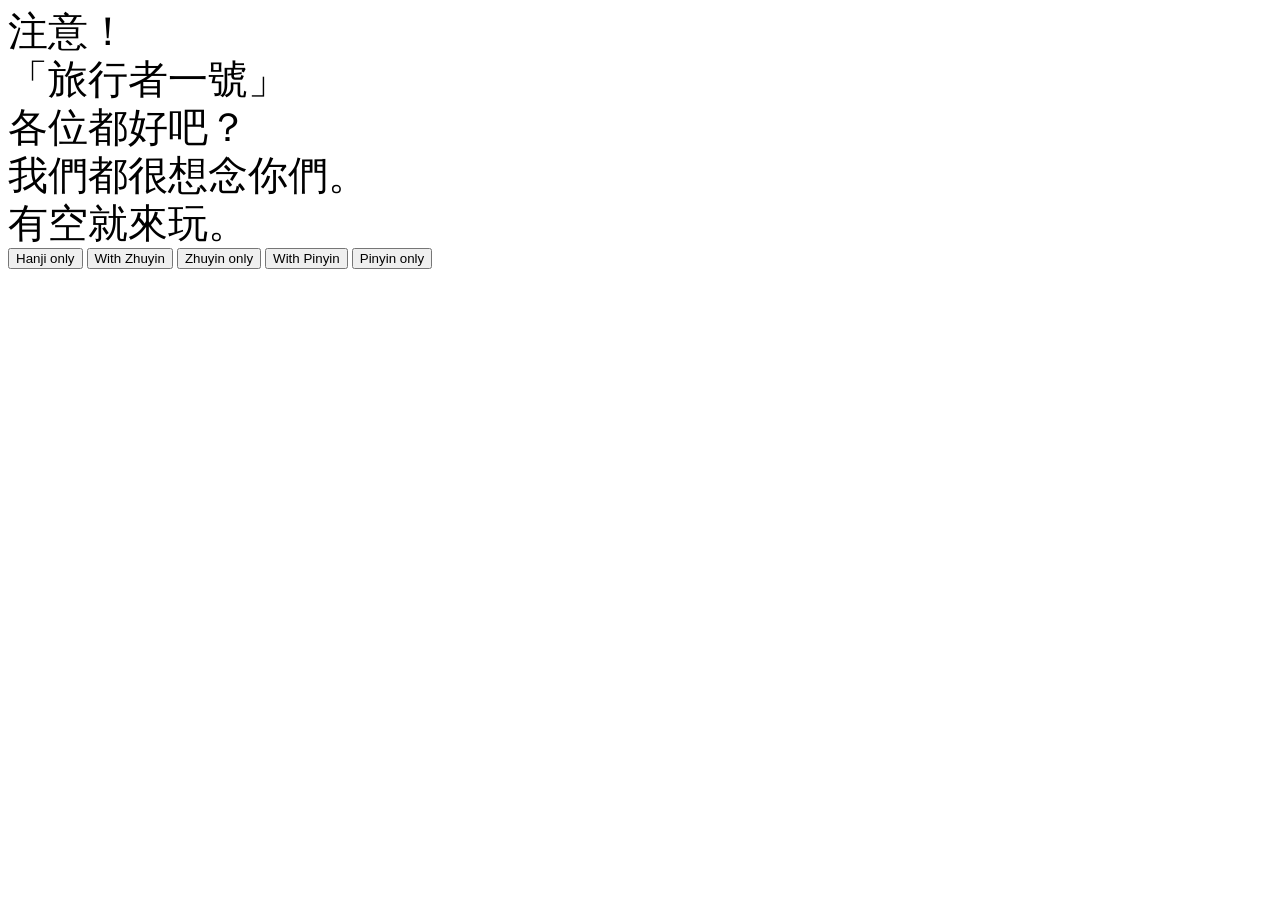
<file: demo/cmk3/index.html>
<!DOCTYPE html>
<html lang="zh-hant-TW">
<head>
	<meta charset="utf-8"></head>
	<link type="text/css" rel="stylesheet" href="index.css" charset="utf8">
	<title>注音符號調號之數位排版</title>
<body>
    <div id="reader" class="mode-han">
        <bpmf zhu="ㄓㄨˋ" pin="zhù">注</bpmf><bpmf zhu="ㄧˋ" pin="yì">意</bpmf>！
        <br>
        「<bpmf zhu="ㄌㄩˇ" pin="lǚ">旅</bpmf><bpmf zhu="ㄒㄧㄥˊ" pin="xíng">行</bpmf><bpmf zhu="ㄓㄜˇ" pin="zhě">者</bpmf><bpmf zhu="ㄧ" pin="yī">一</bpmf><bpmf zhu="ㄏㄠˋ" pin="hào">號</bpmf>」
        <br/>
		<bpmf zhu="ㄍㄜˋ" pin="gè">各</bpmf><bpmf zhu="ㄨㄟˋ" pin="wèi">位</bpmf><bpmf zhu="ㄉㄡ" pin="dōu">都</bpmf><bpmf zhu="ㄏㄠˇ" pin="hǎo">好</bpmf><bpmf zhu="˙ㄅㄚ" pin="ba">吧</bpmf>？
        <br/>
		<bpmf zhu="ㄨㄛˇ" pin="wǒ">我</bpmf><bpmf zhu="˙ㄇㄣ" pin="men">們</bpmf><bpmf zhu="ㄉㄡ" pin="dōu">都</bpmf><bpmf zhu="ㄏㄣˇ" pin="hěn">很</bpmf><bpmf zhu="ㄒㄧㄤˇ" pin="xiǎng">想</bpmf><bpmf zhu="ㄋㄧㄢˋ" pin="niàn">念</bpmf><bpmf zhu="ㄋㄧˇ" pin="nǐ">你</bpmf><bpmf zhu="˙ㄇㄣ" pin="men">們</bpmf>。
        <br/>
		<bpmf zhu="ㄧㄡˇ" pin="yǒu">有</bpmf><bpmf zhu="ㄎㄨㄥˋ" pin="kòng">空</bpmf><bpmf zhu="ㄐㄧㄡˋ" pin="jiù">就</bpmf><bpmf zhu="ㄌㄞˊ" pin="lái">來</bpmf><bpmf zhu="ㄨㄢˊ" pin="wán">玩</bpmf>。
    </div>

    <div class="controls">
        <button onclick="setMode('mode-han')">Hanji only</button>
        <button onclick="setMode('mode-zhu')">With Zhuyin</button>
        <button onclick="setMode('mode-zhu-only')">Zhuyin only</button>
        <button onclick="setMode('mode-pin')">With Pinyin</button>
        <button onclick="setMode('mode-pin-only')">Pinyin only</button>
    </div>

    <script>
        function setMode(mode) {
            const reader = document.getElementById('reader');
            reader.className = mode;
        }
    </script>
</body>
</html>
</file>
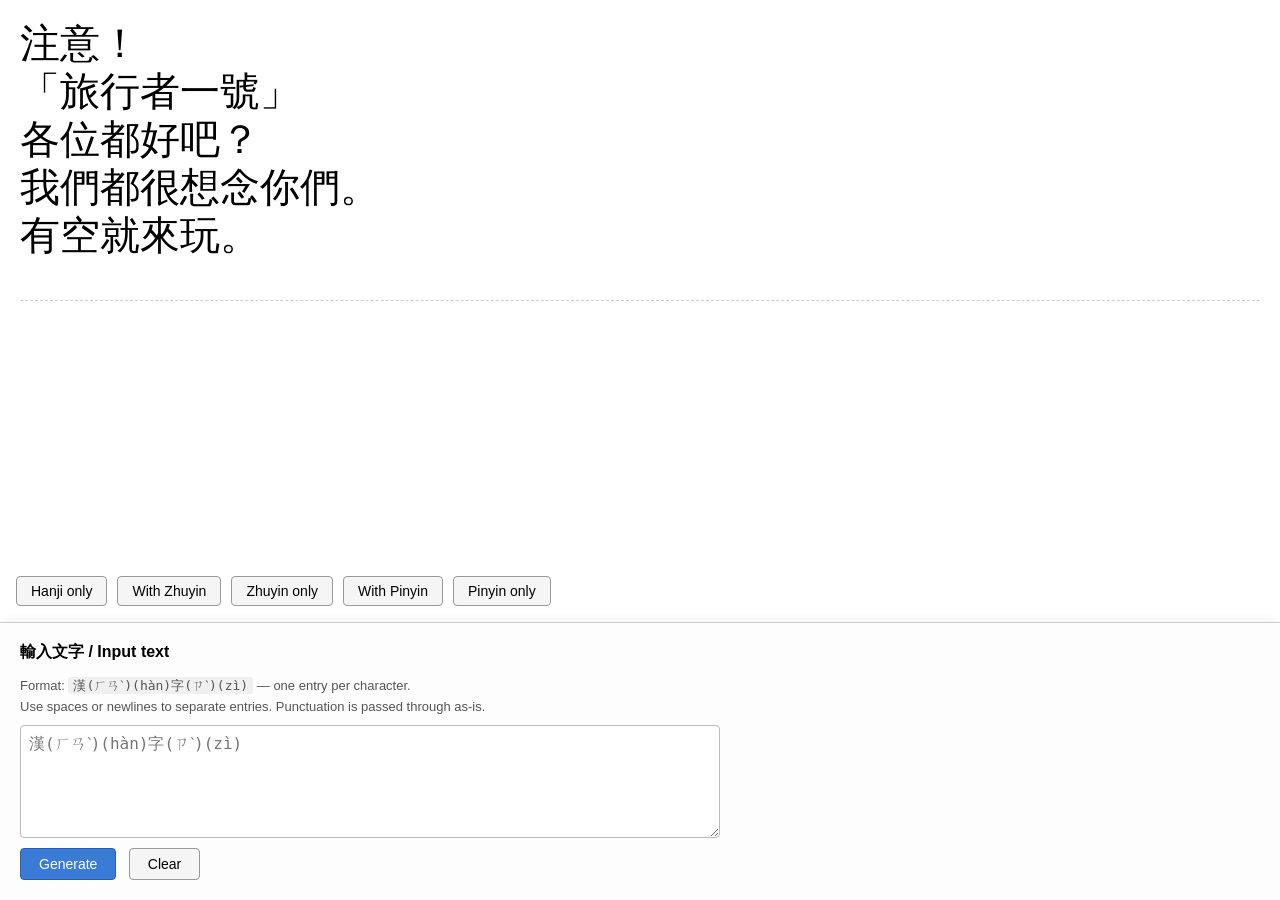
<file: demo/cmk4/index.html>
<!DOCTYPE html>
<html lang="zh-hant-TW">
<head>
	<meta charset="utf-8">
	<link type="text/css" rel="stylesheet" href="index.css" charset="utf8">
	<title>注音符號調號之數位排版</title>
</head>
<body>
  <div class="main-content">
    <div id="reader" class="mode-han">
        <bpmf zhu="ㄓㄨˋ" pin="zhù">注</bpmf><bpmf zhu="ㄧˋ" pin="yì">意</bpmf>！
        <br>
        「<bpmf zhu="ㄌㄩˇ" pin="lǚ">旅</bpmf><bpmf zhu="ㄒㄧㄥˊ" pin="xíng">行</bpmf><bpmf zhu="ㄓㄜˇ" pin="zhě">者</bpmf><bpmf zhu="ㄧ" pin="yī">一</bpmf><bpmf zhu="ㄏㄠˋ" pin="hào">號</bpmf>」
        <br/>
		<bpmf zhu="ㄍㄜˋ" pin="gè">各</bpmf><bpmf zhu="ㄨㄟˋ" pin="wèi">位</bpmf><bpmf zhu="ㄉㄡ" pin="dōu">都</bpmf><bpmf zhu="ㄏㄠˇ" pin="hǎo">好</bpmf><bpmf zhu="˙ㄅㄚ" pin="ba">吧</bpmf>？
        <br/>
		<bpmf zhu="ㄨㄛˇ" pin="wǒ">我</bpmf><bpmf zhu="˙ㄇㄣ" pin="men">們</bpmf><bpmf zhu="ㄉㄡ" pin="dōu">都</bpmf><bpmf zhu="ㄏㄣˇ" pin="hěn">很</bpmf><bpmf zhu="ㄒㄧㄤˇ" pin="xiǎng">想</bpmf><bpmf zhu="ㄋㄧㄢˋ" pin="niàn">念</bpmf><bpmf zhu="ㄋㄧˇ" pin="nǐ">你</bpmf><bpmf zhu="˙ㄇㄣ" pin="men">們</bpmf>。
        <br/>
		<bpmf zhu="ㄧㄡˇ" pin="yǒu">有</bpmf><bpmf zhu="ㄎㄨㄥˋ" pin="kòng">空</bpmf><bpmf zhu="ㄐㄧㄡˋ" pin="jiù">就</bpmf><bpmf zhu="ㄌㄞˊ" pin="lái">來</bpmf><bpmf zhu="ㄨㄢˊ" pin="wán">玩</bpmf>。
    </div>

    <div id="output" class="mode-han"></div>

  </div>

    <div class="controls">
        <button onclick="setMode('mode-han')">Hanji only</button>
        <button onclick="setMode('mode-zhu')">With Zhuyin</button>
        <button onclick="setMode('mode-zhu-only')">Zhuyin only</button>
        <button onclick="setMode('mode-pin')">With Pinyin</button>
        <button onclick="setMode('mode-pin-only')">Pinyin only</button>
    </div>

    <div class="input-section">
        <label for="bpmf-input">輸入文字 / Input text</label>
        <p class="input-hint">
            Format: <code>漢(ㄏㄢˋ)(hàn)字(ㄗˋ)(zì)</code> — one entry per character.<br>
            Use spaces or newlines to separate entries. Punctuation is passed through as-is.
        </p>
        <textarea id="bpmf-input" rows="5" placeholder="漢(ㄏㄢˋ)(hàn)字(ㄗˋ)(zì)"></textarea>
        <button id="generate-btn" onclick="generateFromInput()">Generate</button>
        <button id="clear-btn" onclick="clearInput()">Clear</button>
    </div>

    <script>
        function setMode(mode) {
            const reader = document.getElementById('reader');
            if (reader) reader.className = mode;
            const output = document.getElementById('output');
            if (output) output.className = mode;
        }

        /**
         * Parses a line of text containing format like 漢(ㄏㄢˋ)(hàn) or 字(ㄗˋ) into <bpmf> elements.
         * Punctuation and regular text are preserved as text nodes.
         */
        function parseLine(line) {
            const frag = document.createDocumentFragment();
            // Matches exactly one non-whitespace character, followed by (zhuyin) and optionally (pinyin).
            // Handles spacing between the character and parentheses.
            const regex = /([^\s])\s*\(([^()]+)\)(?:\s*\(([^()]+)\))?/gu;
            let lastIndex = 0;
            let match;

            while ((match = regex.exec(line)) !== null) {
                // Add any preceding text as a text node
                const textBefore = line.substring(lastIndex, match.index);
                if (textBefore) {
                    frag.appendChild(document.createTextNode(textBefore));
                }

                const han = match[1];
                const zhu = match[2];
                const pin = match[3];

                const el = document.createElement('bpmf');
                el.setAttribute('zhu', zhu);
                if (pin) {
                    el.setAttribute('pin', pin);
                }
                el.textContent = han;
                frag.appendChild(el);

                lastIndex = regex.lastIndex;
            }

            // Add any remaining text
            const textAfter = line.substring(lastIndex);
            if (textAfter) {
                frag.appendChild(document.createTextNode(textAfter));
            }

            return frag;
        }

        function generateFromInput() {
            const raw = document.getElementById('bpmf-input').value;
            const output = document.getElementById('output');

            // Clear existing output content
            output.innerHTML = '';

            // Split on newlines to preserve them as <br> elements
            const lines = raw.split(/\r?\n/);

            lines.forEach((line, lineIndex) => {
                if (lineIndex > 0) {
                    output.appendChild(document.createElement('br'));
                }
                if (line) {
                    output.appendChild(parseLine(line));
                }
            });
        }

        function clearInput() {
            document.getElementById('bpmf-input').value = '';
            document.getElementById('output').innerHTML = '';
        }
    </script>
</body>
</html>
</file>
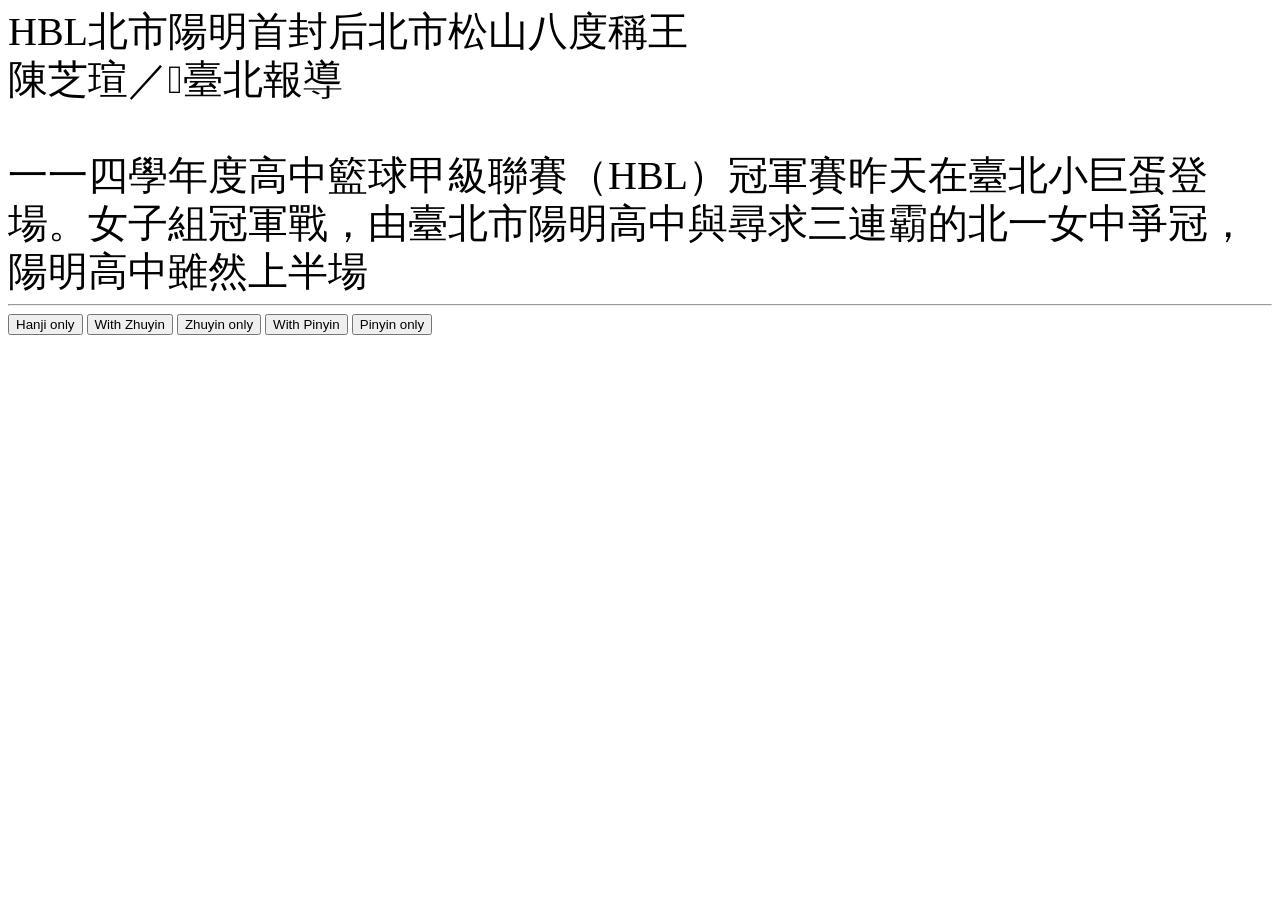
<file: demo/cmk5/index.html>
<!DOCTYPE html>
<html lang="zh-hant-TW">
<head>
	<meta charset="utf-8"></head>
	<link type="text/css" rel="stylesheet" href="index.css" charset="utf8">
	<title>注音符號調號之數位排版</title>
<body>
    <div id="reader" class="mode-char">HBL北市陽明首封后北市松山八度稱王<br>陳芝瑄／臺北報導<br><br><bpmf zhuyin="ㄧ" pinyin="yī">一</bpmf><bpmf zhuyin="ㄧ" pinyin="yī">一</bpmf><bpmf zhuyin="ㄙˋ" pinyin="sì">四</bpmf><bpmf zhuyin="ㄒㄩㄝˊ" pinyin="xué">學</bpmf><bpmf zhuyin="ㄋㄧㄢˊ" pinyin="nián">年</bpmf><bpmf zhuyin="ㄉㄨˋ" pinyin="dù">度</bpmf><bpmf zhuyin="ㄍㄠ" pinyin="gāo">高</bpmf><bpmf zhuyin="ㄓㄨㄥ" pinyin="zhōng">中</bpmf><bpmf zhuyin="ㄌㄢˊ" pinyin="lán">籃</bpmf><bpmf zhuyin="ㄑㄧㄡˊ" pinyin="qiú">球</bpmf><bpmf zhuyin="ㄐㄧㄚˇ" pinyin="jiǎ">甲</bpmf><bpmf zhuyin="ㄐㄧˊ" pinyin="jí">級</bpmf><bpmf zhuyin="ㄌㄧㄢˊ" pinyin="lián">聯</bpmf><bpmf zhuyin="ㄙㄞˋ" pinyin="sài">賽</bpmf>（HBL）<bpmf zhuyin="ㄍㄨㄢˋ" pinyin="guàn">冠</bpmf><bpmf zhuyin="ㄐㄩㄣ" pinyin="jūn">軍</bpmf><bpmf zhuyin="ㄙㄞˋ" pinyin="sài">賽</bpmf><bpmf zhuyin="ㄗㄨㄛˊ" pinyin="zuó">昨</bpmf><bpmf zhuyin="ㄊㄧㄢ" pinyin="tiān">天</bpmf><bpmf zhuyin="ㄗㄞˋ" pinyin="zài">在</bpmf><bpmf zhuyin="ㄊㄞˊ" pinyin="tái">臺</bpmf><bpmf zhuyin="ㄅㄟˇ" pinyin="běi">北</bpmf><bpmf zhuyin="ㄒㄧㄠˇ" pinyin="xiǎo">小</bpmf><bpmf zhuyin="ㄐㄩˋ" pinyin="jù">巨</bpmf><bpmf zhuyin="ㄉㄢˋ" pinyin="dàn">蛋</bpmf><bpmf zhuyin="ㄉㄥ" pinyin="dēng">登</bpmf><bpmf zhuyin="ㄔㄤˇ" pinyin="chǎng">場</bpmf>。<bpmf zhuyin="ㄋㄩˇ" pinyin="nǚ">女</bpmf><bpmf zhuyin="ㄗˇ" pinyin="zǐ">子</bpmf><bpmf zhuyin="ㄗㄨˇ" pinyin="zǔ">組</bpmf><bpmf zhuyin="ㄍㄨㄢˋ" pinyin="guàn">冠</bpmf><bpmf zhuyin="ㄐㄩㄣ" pinyin="jūn">軍</bpmf><bpmf zhuyin="ㄓㄢˋ" pinyin="zhàn">戰</bpmf>，<bpmf zhuyin="ㄧㄡˊ" pinyin="yóu">由</bpmf><bpmf zhuyin="ㄊㄞˊ" pinyin="tái">臺</bpmf><bpmf zhuyin="ㄅㄟˇ" pinyin="běi">北</bpmf><bpmf zhuyin="ㄕˋ" pinyin="shì">市</bpmf><bpmf zhuyin="ㄧㄤˊ" pinyin="yáng">陽</bpmf><bpmf zhuyin="ㄇㄧㄥˊ" pinyin="míng">明</bpmf><bpmf zhuyin="ㄍㄠ" pinyin="gāo">高</bpmf><bpmf zhuyin="ㄓㄨㄥ" pinyin="zhōng">中</bpmf><bpmf zhuyin="ㄩˇ" pinyin="yǔ">與</bpmf><bpmf zhuyin="ㄒㄩㄣˊ" pinyin="xún">尋</bpmf><bpmf zhuyin="ㄑㄧㄡˊ" pinyin="qiú">求</bpmf><bpmf zhuyin="ㄙㄢ" pinyin="sān">三</bpmf><bpmf zhuyin="ㄌㄧㄢˊ" pinyin="lián">連</bpmf><bpmf zhuyin="ㄅㄚˋ" pinyin="bà">霸</bpmf><bpmf zhuyin="˙ㄉㄜ" pinyin="de">的</bpmf><bpmf zhuyin="ㄅㄟˇ" pinyin="běi">北</bpmf><bpmf zhuyin="ㄧ" pinyin="yī">一</bpmf><bpmf zhuyin="ㄋㄩˇ" pinyin="nǚ">女</bpmf><bpmf zhuyin="ㄓㄨㄥ" pinyin="zhōng">中</bpmf><bpmf zhuyin="ㄓㄥ" pinyin="zhēng">爭</bpmf><bpmf zhuyin="ㄍㄨㄢˋ" pinyin="guàn">冠</bpmf>，<bpmf zhuyin="ㄧㄤˊ" pinyin="yáng">陽</bpmf><bpmf zhuyin="ㄇㄧㄥˊ" pinyin="míng">明</bpmf><bpmf zhuyin="ㄍㄠ" pinyin="gāo">高</bpmf><bpmf zhuyin="ㄓㄨㄥ" pinyin="zhōng">中</bpmf><bpmf zhuyin="ㄙㄨㄟ" pinyin="suī">雖</bpmf><bpmf zhuyin="ㄖㄢˊ" pinyin="rán">然</bpmf><bpmf zhuyin="ㄕㄤˋ" pinyin="shàng">上</bpmf><bpmf zhuyin="ㄅㄢˋ" pinyin="bàn">半</bpmf><bpmf zhuyin="ㄔㄤˇ" pinyin="chǎng">場</bpmf></div>

    <hr>

    <div class="controls">
        <button onclick="setMode('mode-han')">Hanji only</button>
        <button onclick="setMode('mode-zhu')">With Zhuyin</button>
        <button onclick="setMode('mode-zhu-only')">Zhuyin only</button>
        <button onclick="setMode('mode-pin')">With Pinyin</button>
        <button onclick="setMode('mode-pin-only')">Pinyin only</button>
    </div>

    <script>
        function setMode(mode) {
            const reader = document.getElementById('reader');
            reader.className = mode;
        }
    </script>
</body>
</html>
</file>
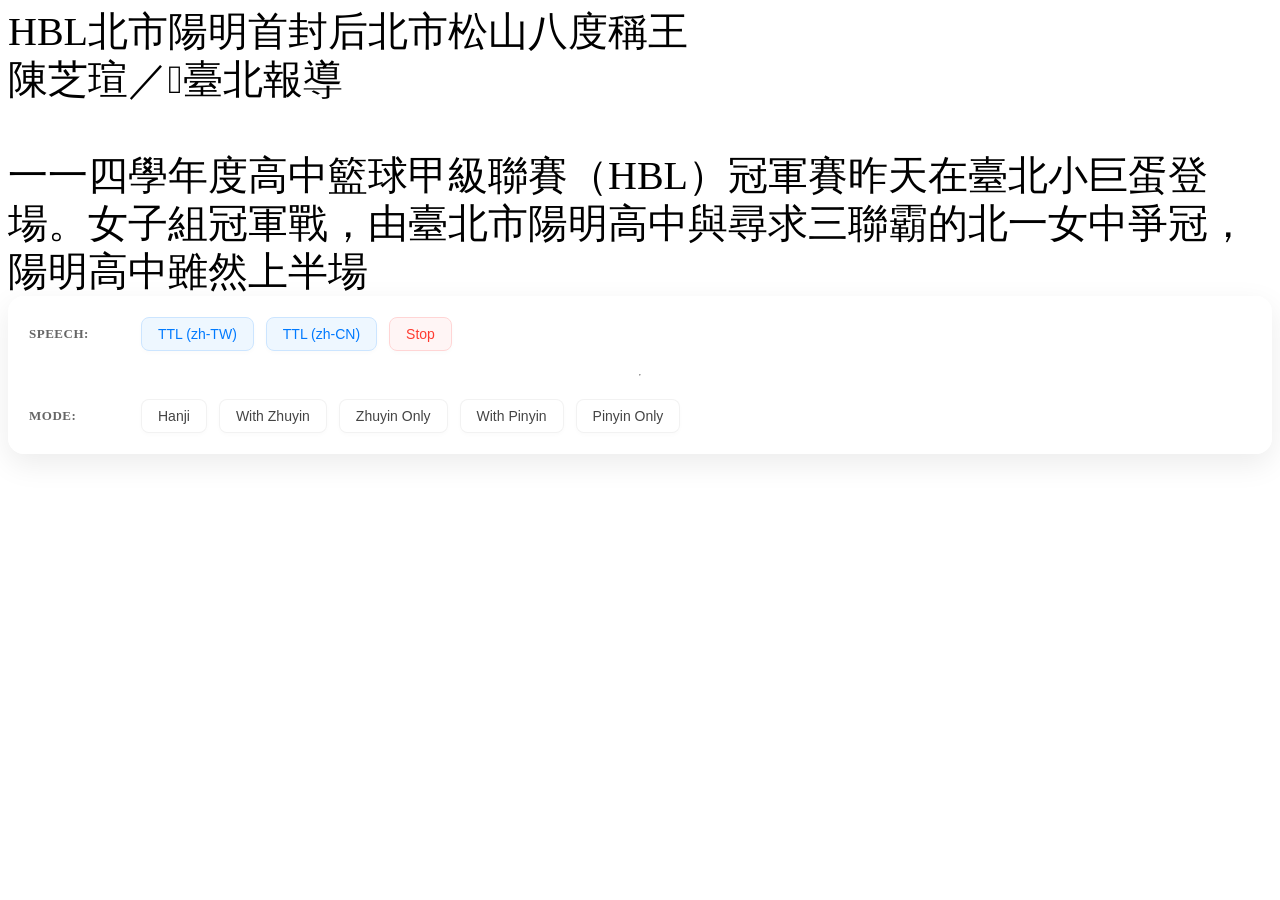
<file: demo/cmk6/index.html>
<!DOCTYPE html>
<html lang="zh-hant-TW">
<head>
	<meta charset="utf-8"></head>
	<link type="text/css" rel="stylesheet" href="index.css" charset="utf8">
	<title>注音符號調號之數位排版</title>
<body>
    <div id="reader" class="mode-char">HBL北市陽明首封后北市松山八度稱王<br>陳芝瑄／臺北報導<br><br><bpmf zhuyin="ㄧ" pinyin="yī">一</bpmf><bpmf zhuyin="ㄧ" pinyin="yī">一</bpmf><bpmf zhuyin="ㄙˋ" pinyin="sì">四</bpmf><bpmf zhuyin="ㄒㄩㄝˊ" pinyin="xué">學</bpmf><bpmf zhuyin="ㄋㄧㄢˊ" pinyin="nián">年</bpmf><bpmf zhuyin="ㄉㄨˋ" pinyin="dù">度</bpmf><bpmf zhuyin="ㄍㄠ" pinyin="gāo">高</bpmf><bpmf zhuyin="ㄓㄨㄥ" pinyin="zhōng">中</bpmf><bpmf zhuyin="ㄌㄢˊ" pinyin="lán">籃</bpmf><bpmf zhuyin="ㄑㄧㄡˊ" pinyin="qiú">球</bpmf><bpmf zhuyin="ㄐㄧㄚˇ" pinyin="jiǎ">甲</bpmf><bpmf zhuyin="ㄐㄧˊ" pinyin="jí">級</bpmf><bpmf zhuyin="ㄌㄧㄢˊ" pinyin="lián">聯</bpmf><bpmf zhuyin="ㄙㄞˋ" pinyin="sài">賽</bpmf>（HBL）<bpmf zhuyin="ㄍㄨㄢˋ" pinyin="guàn">冠</bpmf><bpmf zhuyin="ㄐㄩㄣ" pinyin="jūn">軍</bpmf><bpmf zhuyin="ㄙㄞˋ" pinyin="sài">賽</bpmf><bpmf zhuyin="ㄗㄨㄛˊ" pinyin="zuó">昨</bpmf><bpmf zhuyin="ㄊㄧㄢ" pinyin="tiān">天</bpmf><bpmf zhuyin="ㄗㄞˋ" pinyin="zài">在</bpmf><bpmf zhuyin="ㄊㄞˊ" pinyin="tái">臺</bpmf><bpmf zhuyin="ㄅㄟˇ" pinyin="běi">北</bpmf><bpmf zhuyin="ㄒㄧㄠˇ" pinyin="xiǎo">小</bpmf><bpmf zhuyin="ㄐㄩˋ" pinyin="jù">巨</bpmf><bpmf zhuyin="ㄉㄢˋ" pinyin="dàn">蛋</bpmf><bpmf zhuyin="ㄉㄥ" pinyin="dēng">登</bpmf><bpmf zhuyin="ㄔㄤˇ" pinyin="chǎng">場</bpmf>。<bpmf zhuyin="ㄋㄩˇ" pinyin="nǚ">女</bpmf><bpmf zhuyin="ㄗˇ" pinyin="zǐ">子</bpmf><bpmf zhuyin="ㄗㄨˇ" pinyin="zǔ">組</bpmf><bpmf zhuyin="ㄍㄨㄢˋ" pinyin="guàn">冠</bpmf><bpmf zhuyin="ㄐㄩㄣ" pinyin="jūn">軍</bpmf><bpmf zhuyin="ㄓㄢˋ" pinyin="zhàn">戰</bpmf>，<bpmf zhuyin="ㄧㄡˊ" pinyin="yóu">由</bpmf><bpmf zhuyin="ㄊㄞˊ" pinyin="tái">臺</bpmf><bpmf zhuyin="ㄅㄟˇ" pinyin="běi">北</bpmf><bpmf zhuyin="ㄕˋ" pinyin="shì">市</bpmf><bpmf zhuyin="ㄧㄤˊ" pinyin="yáng">陽</bpmf><bpmf zhuyin="ㄇㄧㄥˊ" pinyin="míng">明</bpmf><bpmf zhuyin="ㄍㄠ" pinyin="gāo">高</bpmf><bpmf zhuyin="ㄓㄨㄥ" pinyin="zhōng">中</bpmf><bpmf zhuyin="ㄩˇ" pinyin="yǔ">與</bpmf><bpmf zhuyin="ㄒㄩㄣˊ" pinyin="xún">尋</bpmf><bpmf zhuyin="ㄑㄧㄡˊ" pinyin="qiú">求</bpmf><bpmf zhuyin="ㄙㄢ" pinyin="sān">三</bpmf><bpmf zhuyin="ㄌㄧㄢˊ" pinyin="lián">聯</bpmf><bpmf zhuyin="ㄅㄚˋ" pinyin="bà">霸</bpmf><bpmf zhuyin="˙ㄉㄜ" pinyin="de">的</bpmf><bpmf zhuyin="ㄅㄟˇ" pinyin="běi">北</bpmf><bpmf zhuyin="ㄧ" pinyin="yī">一</bpmf><bpmf zhuyin="ㄋㄩˇ" pinyin="nǚ">女</bpmf><bpmf zhuyin="ㄓㄨㄥ" pinyin="zhōng">中</bpmf><bpmf zhuyin="ㄓㄥ" pinyin="zhēng">爭</bpmf><bpmf zhuyin="ㄍㄨㄢˋ" pinyin="guàn">冠</bpmf>，<bpmf zhuyin="ㄧㄤˊ" pinyin="yáng">陽</bpmf><bpmf zhuyin="ㄇㄧㄥˊ" pinyin="míng">明</bpmf><bpmf zhuyin="ㄍㄠ" pinyin="gāo">高</bpmf><bpmf zhuyin="ㄓㄨㄥ" pinyin="zhōng">中</bpmf><bpmf zhuyin="ㄙㄨㄟ" pinyin="suī">雖</bpmf><bpmf zhuyin="ㄖㄢˊ" pinyin="rán">然</bpmf><bpmf zhuyin="ㄕㄤˋ" pinyin="shàng">上</bpmf><bpmf zhuyin="ㄅㄢˋ" pinyin="bàn">半</bpmf><bpmf zhuyin="ㄔㄤˇ" pinyin="chǎng">場</bpmf></div>

    <div class="controls">
        <div class="group">
            <span class="label">Speech:</span>
            <button onclick="speak('zh-TW')" title="Traditional Chinese TTS">TTL (zh-TW)</button>
            <button onclick="speak('zh-CN')" title="Simplified Chinese TTS">TTL (zh-CN)</button>
            <button onclick="window.speechSynthesis.cancel()" class="stop-btn">Stop</button>
        </div>
        <hr>
        <div class="group">
            <span class="label">Mode:</span>
            <button onclick="setMode('mode-han')">Hanji</button>
            <button onclick="setMode('mode-zhu')">With Zhuyin</button>
            <button onclick="setMode('mode-zhu-only')">Zhuyin Only</button>
            <button onclick="setMode('mode-pin')">With Pinyin</button>
            <button onclick="setMode('mode-pin-only')">Pinyin Only</button>
        </div>
    </div>

    <script>
        function setMode(mode) {
            const reader = document.getElementById('reader');
            reader.className = mode;
        }

        function speak(lang) {
            window.speechSynthesis.cancel();
            const reader = document.getElementById('reader');
            // textContent is safer as it ignores pseudo-elements (Zhuyin/Pinyin)
            let text = reader.textContent;
            
            const utterance = new SpeechSynthesisUtterance(text);
            utterance.lang = lang;
            
            // Try to find an exact voice match
            const voices = window.speechSynthesis.getVoices();
            const voice = voices.find(v => v.lang.toLowerCase().replace('_', '-') === lang.toLowerCase());
            if (voice) utterance.voice = voice;
            
            window.speechSynthesis.speak(utterance);
        }

        // Trigger voice loading
        if (typeof speechSynthesis !== 'undefined' && speechSynthesis.onvoiceschanged !== undefined) {
            speechSynthesis.onvoiceschanged = () => speechSynthesis.getVoices();
        }
    </script>
</body>
</html>
</file>
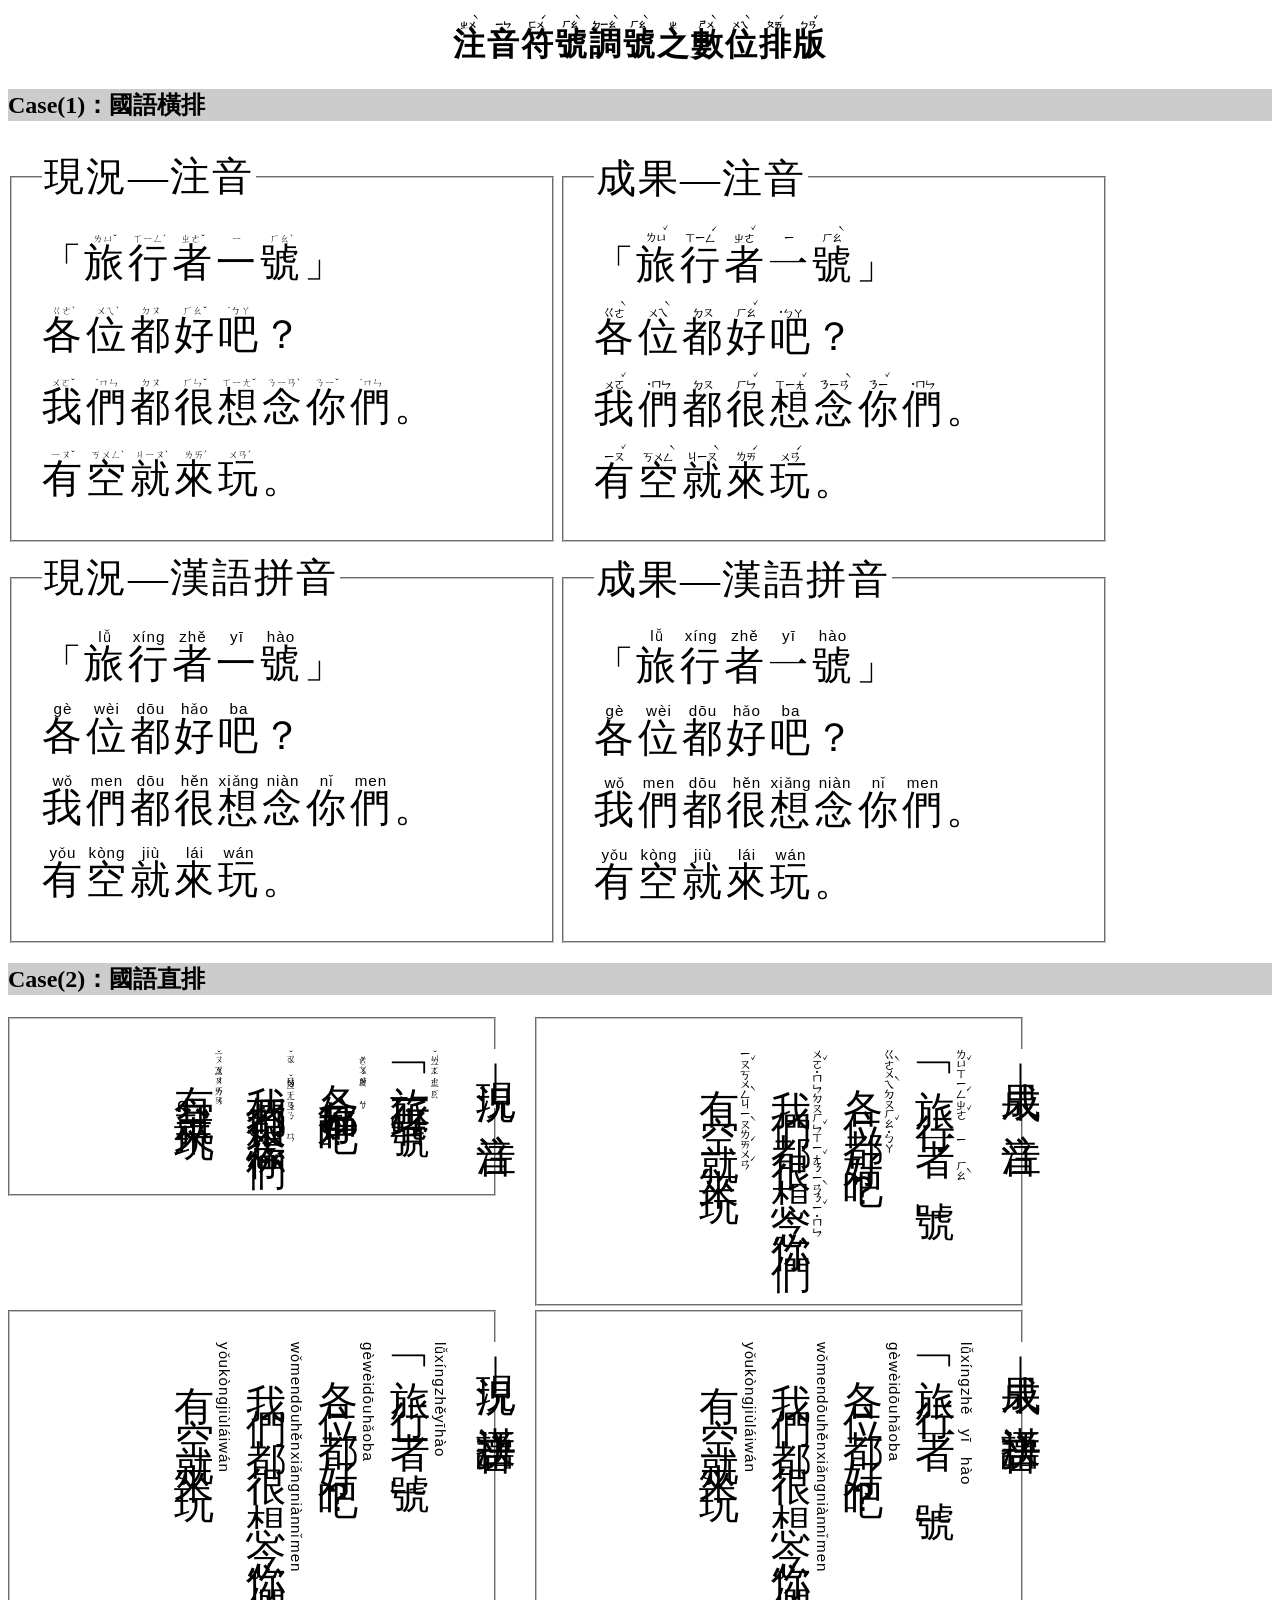
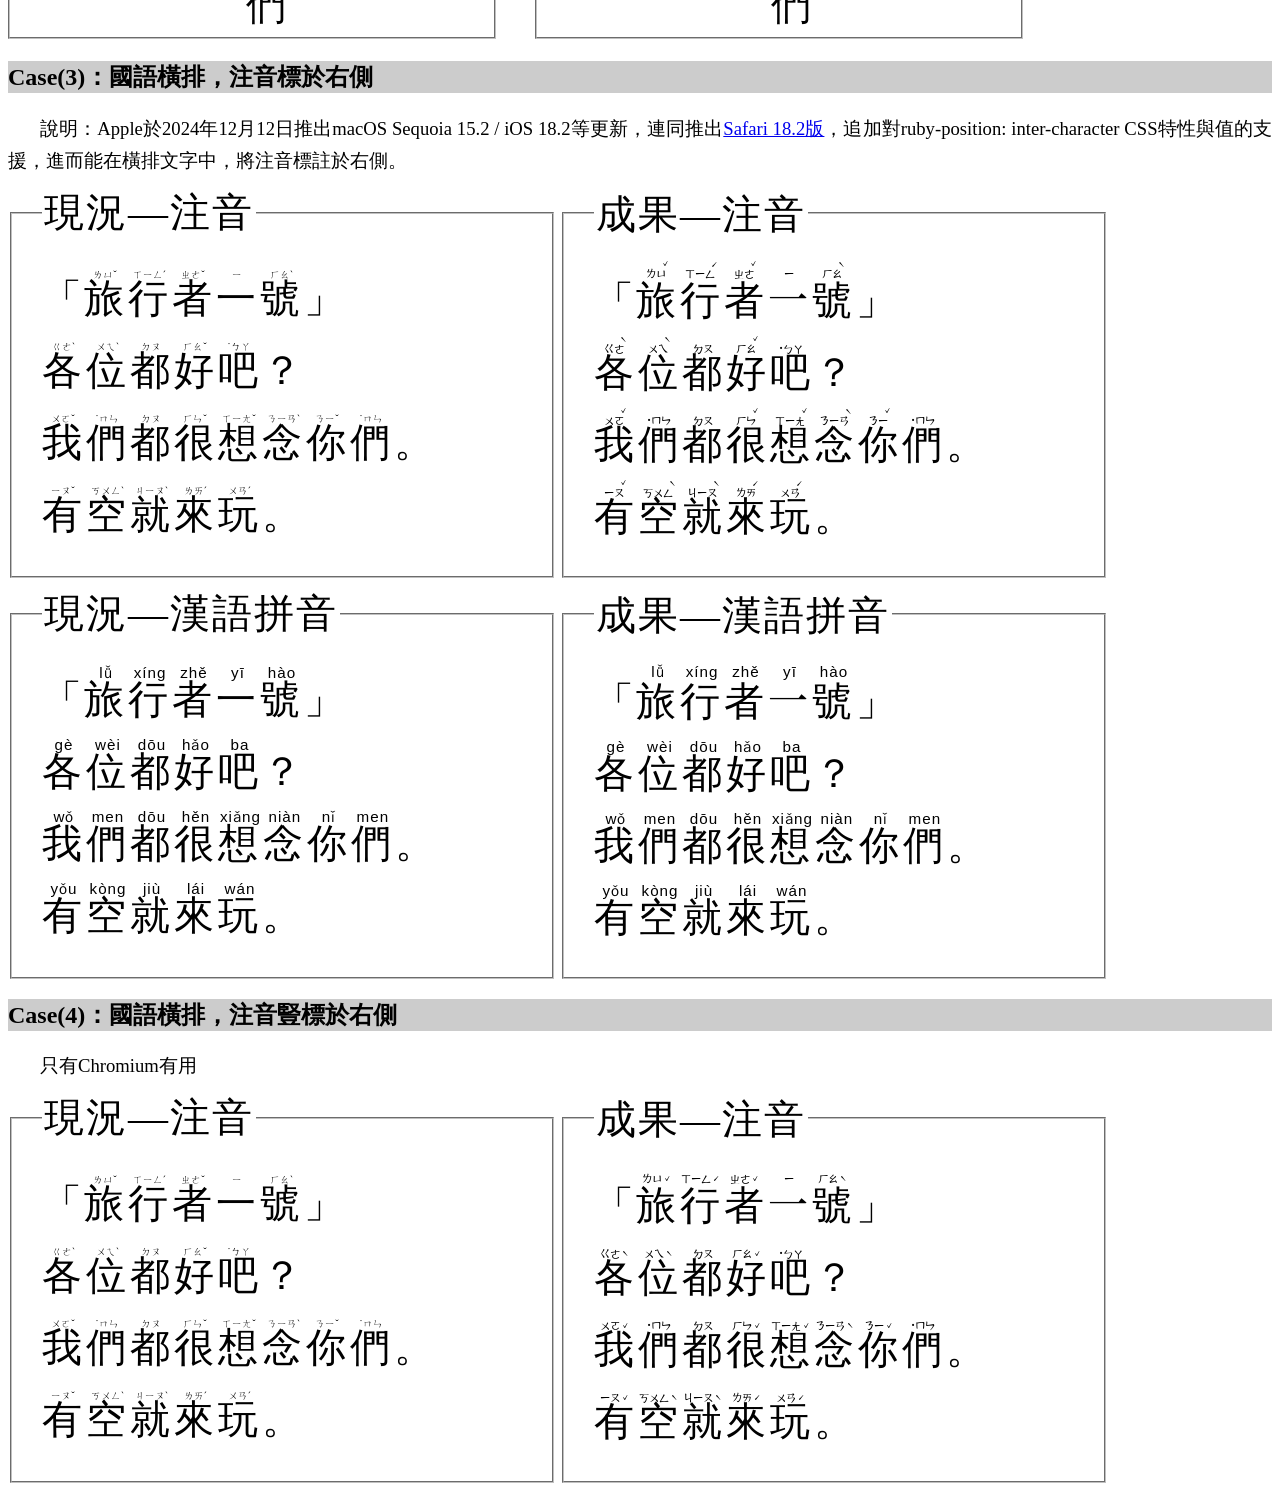
<file: demo/cmk_1/index.html>
<!DOCTYPE html>
<html lang="zh-hant-TW">
<head>
	<meta charset="utf-8"></head>
	<link type="text/css" rel="stylesheet" href="./index.css" charset="utf8">
	<title>注音符號調號之數位排版</title>
<body>
	<h1 class="h"><ruby>注<rt>ㄓㄨˋ</rt></ruby><ruby>音<rt>ㄧㄣ</rt></ruby><ruby>符<rt>ㄈㄨˊ</rt></ruby><ruby>號<rt>ㄏㄠˋ</rt></ruby><ruby>調<rt>ㄉㄧㄠˋ</rt></ruby><ruby>號<rt>ㄏㄠˋ</rt></ruby><ruby>之<rt>ㄓ</rt></ruby><ruby>數<rt>ㄕㄨˋ</rt></ruby><ruby>位<rt>ㄨㄟˋ</rt></ruby><ruby>排<rt>ㄆㄞˊ</rt></ruby><ruby>版<rt>ㄅㄢˇ</rt></ruby></h1>

	<h2>Case(1)：國語橫排</h2>

	<fieldset class="dummy" lang="zh-tw">
	<legend>現況—注音</legend>
	「<ruby>旅<rt>ㄌㄩˇ</rt></ruby><ruby>行<rt>ㄒㄧㄥˊ</rt></ruby><ruby>者<rt>ㄓㄜˇ</rt></ruby><ruby>一<rt>ㄧ</rt></ruby><ruby>號<rt>ㄏㄠˋ</rt></ruby>」<br>
	<ruby>各<rt>ㄍㄜˋ</rt></ruby><ruby>位<rt>ㄨㄟˋ</rt></ruby><ruby>都<rt>ㄉㄡ</rt></ruby><ruby>好<rt>ㄏㄠˇ</rt></ruby><ruby>吧<rt>˙ㄅㄚ</rt></ruby>？<br>
	<ruby>我<rt>ㄨㄛˇ</rt></ruby><ruby>們<rt>˙ㄇㄣ</rt></ruby><ruby>都<rt>ㄉㄡ</rt></ruby><ruby>很<rt>ㄏㄣˇ</rt></ruby><ruby>想<rt>ㄒㄧㄤˇ</rt></ruby><ruby>念<rt>ㄋㄧㄢˋ</rt></ruby><ruby>你<rt>ㄋㄧˇ</rt></ruby><ruby>們<rt>˙ㄇㄣ</rt></ruby>。<br>
	<ruby>有<rt>ㄧㄡˇ</rt></ruby><ruby>空<rt>ㄎㄨㄥˋ</rt></ruby><ruby>就<rt>ㄐㄧㄡˋ</rt></ruby><ruby>來<rt>ㄌㄞˊ</rt></ruby><ruby>玩<rt>ㄨㄢˊ</rt></ruby>。<br>
	</fieldset>

	<fieldset class="dummy2 h" lang="zh-tw">
	<legend>成果—注音</legend>
	「<ruby>旅<rt>ㄌㄩˇ</rt></ruby><ruby>行<rt>ㄒㄧㄥˊ</rt></ruby><ruby>者<rt>ㄓㄜˇ</rt></ruby><ruby><span class="kk">一</span><rt>ㄧ</rt></ruby><ruby>號<rt>ㄏㄠˋ</rt></ruby>」<br>
	<ruby>各<rt>ㄍㄜˋ</rt></ruby><ruby>位<rt>ㄨㄟˋ</rt></ruby><ruby>都<rt>ㄉㄡ</rt></ruby><ruby>好<rt>ㄏㄠˇ</rt></ruby><ruby>吧<rt>˙ㄅㄚ</rt></ruby>？<br>
	<ruby>我<rt>ㄨㄛˇ</rt></ruby><ruby>們<rt>˙ㄇㄣ</rt></ruby><ruby>都<rt>ㄉㄡ</rt></ruby><ruby>很<rt>ㄏㄣˇ</rt></ruby><ruby>想<rt>ㄒㄧㄤˇ</rt></ruby><ruby>念<rt>ㄋㄧㄢˋ</rt></ruby><ruby>你<rt>ㄋㄧˇ</rt></ruby><ruby>們<rt>˙ㄇㄣ</rt></ruby>。<br>
	<ruby>有<rt>ㄧㄡˇ</rt></ruby><ruby>空<rt>ㄎㄨㄥˋ</rt></ruby><ruby>就<rt>ㄐㄧㄡˋ</rt></ruby><ruby>來<rt>ㄌㄞˊ</rt></ruby><ruby>玩<rt>ㄨㄢˊ</rt></ruby>。<br>
	</fieldset>

	<fieldset class="dummy pinyin" lang="zh-tw">
      <legend>現況—漢語拼音</legend>
      「<ruby>旅<rt>lǚ</rt></ruby><ruby>行<rt>xíng</rt></ruby><ruby>者<rt>zhě</rt></ruby><ruby>一<rt>yī</rt></ruby><ruby>號<rt>hào</rt></ruby>」<br />
      <ruby>各<rt>gè</rt></ruby><ruby>位<rt>wèi</rt></ruby><ruby>都<rt>dōu</rt></ruby><ruby>好<rt>hǎo</rt></ruby><ruby>吧<rt>ba</rt></ruby>？<br />
      <ruby>我<rt>wǒ</rt></ruby><ruby>們<rt>men</rt></ruby><ruby>都<rt>dōu</rt></ruby><ruby>很<rt>hěn</rt></ruby><ruby>想<rt>xiǎng</rt></ruby><ruby>念<rt>niàn</rt></ruby><ruby>你<rt>nǐ</rt></ruby><ruby>們<rt>men</rt></ruby>。<br />
      <ruby>有<rt>yǒu</rt></ruby><ruby>空<rt>kòng</rt></ruby><ruby>就<rt>jiù</rt></ruby><ruby>來<rt>lái</rt></ruby><ruby>玩<rt>wán</rt></ruby>。<br />
    </fieldset>

	<fieldset class="dummy2 pinyin" lang="zh-tw">
      <legend>成果—漢語拼音</legend>
      「<ruby>旅<rt>lǚ</rt></ruby><ruby>行<rt>xíng</rt></ruby><ruby>者<rt>zhě</rt></ruby><ruby>一<rt>yī</rt></ruby><ruby>號<rt>hào</rt></ruby>」<br />
      <ruby>各<rt>gè</rt></ruby><ruby>位<rt>wèi</rt></ruby><ruby>都<rt>dōu</rt></ruby><ruby>好<rt>hǎo</rt></ruby><ruby>吧<rt>ba</rt></ruby>？<br />
      <ruby>我<rt>wǒ</rt></ruby><ruby>們<rt>men</rt></ruby><ruby>都<rt>dōu</rt></ruby><ruby>很<rt>hěn</rt></ruby><ruby>想<rt>xiǎng</rt></ruby><ruby>念<rt>niàn</rt></ruby><ruby>你<rt>nǐ</rt></ruby><ruby>們<rt>men</rt></ruby>。<br />
      <ruby>有<rt>yǒu</rt></ruby><ruby>空<rt>kòng</rt></ruby><ruby>就<rt>jiù</rt></ruby><ruby>來<rt>lái</rt></ruby><ruby>玩<rt>wán</rt></ruby>。<br />
    </fieldset>

	<h2>Case(2)：國語直排</h2>

	<fieldset class="dummy v">
	<legend>現況|注音</legend>
	「<ruby>旅<rt>ㄌㄩˇ</rt></ruby><ruby>行<rt>ㄒㄧㄥˊ</rt></ruby><ruby>者<rt>ㄓㄜˇ</rt></ruby><ruby>一<rt>ㄧ</rt></ruby><ruby>號<rt>ㄏㄠˋ</rt></ruby>」<br>
	<ruby>各<rt>ㄍㄜˋ</rt></ruby><ruby>位<rt>ㄨㄟˋ</rt></ruby><ruby>都<rt>ㄉㄡ</rt></ruby><ruby>好<rt>ㄏㄠˇ</rt></ruby><ruby>吧<rt>˙ㄅㄚ</rt></ruby>？<br>
	<ruby>我<rt>ㄨㄛˇ</rt></ruby><ruby>們<rt>˙ㄇㄣ</rt></ruby><ruby>都<rt>ㄉㄡ</rt></ruby><ruby>很<rt>ㄏㄣˇ</rt></ruby><ruby>想<rt>ㄒㄧㄤˇ</rt></ruby><ruby>念<rt>ㄋㄧㄢˋ</rt></ruby><ruby>你<rt>ㄋㄧˇ</rt></ruby><ruby>們<rt>˙ㄇㄣ</rt></ruby>。<br>
	<ruby>有<rt>ㄧㄡˇ</rt></ruby><ruby>空<rt>ㄎㄨㄥˋ</rt></ruby><ruby>就<rt>ㄐㄧㄡˋ</rt></ruby><ruby>來<rt>ㄌㄞˊ</rt></ruby><ruby>玩<rt>ㄨㄢˊ</rt></ruby>。<br>
	</fieldset>

	<fieldset class="dummy2 v">
	<legend>成果|注音</legend>
	「<ruby>旅<rt>ㄌㄩˇ</rt></ruby><ruby>行<rt>ㄒㄧㄥˊ</rt></ruby><ruby>者<rt>ㄓㄜˇ</rt></ruby><ruby><span class="kk">一</span><rt>ㄧ</rt></ruby><ruby>號<rt>ㄏㄠˋ</rt></ruby>」<br>
	<ruby>各<rt>ㄍㄜˋ</rt></ruby><ruby>位<rt>ㄨㄟˋ</rt></ruby><ruby>都<rt>ㄉㄡ</rt></ruby><ruby>好<rt>ㄏㄠˇ</rt></ruby><ruby>吧<rt>˙ㄅㄚ</rt></ruby>？<br>
	<ruby>我<rt>ㄨㄛˇ</rt></ruby><ruby>們<rt>˙ㄇㄣ</rt></ruby><ruby>都<rt>ㄉㄡ</rt></ruby><ruby>很<rt>ㄏㄣˇ</rt></ruby><ruby>想<rt>ㄒㄧㄤˇ</rt></ruby><ruby>念<rt>ㄋㄧㄢˋ</rt></ruby><ruby>你<rt>ㄋㄧˇ</rt></ruby><ruby>們<rt>˙ㄇㄣ</rt></ruby>。<br>
	<ruby>有<rt>ㄧㄡˇ</rt></ruby><ruby>空<rt>ㄎㄨㄥˋ</rt></ruby><ruby>就<rt>ㄐㄧㄡˋ</rt></ruby><ruby>來<rt>ㄌㄞˊ</rt></ruby><ruby>玩<rt>ㄨㄢˊ</rt></ruby>。<br>
	</fieldset>

	<fieldset class="dummy pinyin v" lang="zh-tw">
      <legend>現況|漢語拼音</legend>
      「<ruby>旅<rt>lǚ</rt></ruby><ruby>行<rt>xíng</rt></ruby><ruby>者<rt>zhě</rt></ruby><ruby>一<rt>yī</rt></ruby><ruby>號<rt>hào</rt></ruby>」<br />
      <ruby>各<rt>gè</rt></ruby><ruby>位<rt>wèi</rt></ruby><ruby>都<rt>dōu</rt></ruby><ruby>好<rt>hǎo</rt></ruby><ruby>吧<rt>ba</rt></ruby>？<br />
      <ruby>我<rt>wǒ</rt></ruby><ruby>們<rt>men</rt></ruby><ruby>都<rt>dōu</rt></ruby><ruby>很<rt>hěn</rt></ruby><ruby>想<rt>xiǎng</rt></ruby><ruby>念<rt>niàn</rt></ruby><ruby>你<rt>nǐ</rt></ruby><ruby>們<rt>men</rt></ruby>。<br />
      <ruby>有<rt>yǒu</rt></ruby><ruby>空<rt>kòng</rt></ruby><ruby>就<rt>jiù</rt></ruby><ruby>來<rt>lái</rt></ruby><ruby>玩<rt>wán</rt></ruby>。<br />
    </fieldset>

	<fieldset class="dummy2 pinyin v" lang="zh-tw">
      <legend>成果|漢語拼音</legend>
      「<ruby>旅<rt>lǚ</rt></ruby><ruby>行<rt>xíng</rt></ruby><ruby>者<rt>zhě</rt></ruby><ruby>一<rt>yī</rt></ruby><ruby>號<rt>hào</rt></ruby>」<br />
      <ruby>各<rt>gè</rt></ruby><ruby>位<rt>wèi</rt></ruby><ruby>都<rt>dōu</rt></ruby><ruby>好<rt>hǎo</rt></ruby><ruby>吧<rt>ba</rt></ruby>？<br />
      <ruby>我<rt>wǒ</rt></ruby><ruby>們<rt>men</rt></ruby><ruby>都<rt>dōu</rt></ruby><ruby>很<rt>hěn</rt></ruby><ruby>想<rt>xiǎng</rt></ruby><ruby>念<rt>niàn</rt></ruby><ruby>你<rt>nǐ</rt></ruby><ruby>們<rt>men</rt></ruby>。<br />
      <ruby>有<rt>yǒu</rt></ruby><ruby>空<rt>kòng</rt></ruby><ruby>就<rt>jiù</rt></ruby><ruby>來<rt>lái</rt></ruby><ruby>玩<rt>wán</rt></ruby>。<br />
    </fieldset>

	<h2>Case(3)：國語橫排，注音標於右側</h2>

	<p>說明：Apple於2024年12月12日推出macOS Sequoia 15.2 / iOS 18.2等更新，連同推出<a href="https://webkit.org/blog/16301/webkit-features-in-safari-18-2/">Safari 18.2版</a>，追加對ruby-position: inter-character CSS特性與值的支援，進而能在橫排文字中，將注音標註於右側。</p>
	
	<fieldset class="dummy inter" lang="zh-tw">
	<legend>現況—注音</legend>
	「<ruby>旅<rt>ㄌㄩˇ</rt></ruby><ruby>行<rt>ㄒㄧㄥˊ</rt></ruby><ruby>者<rt>ㄓㄜˇ</rt></ruby><ruby>一<rt>ㄧ</rt></ruby><ruby>號<rt>ㄏㄠˋ</rt></ruby>」<br>
	<ruby>各<rt>ㄍㄜˋ</rt></ruby><ruby>位<rt>ㄨㄟˋ</rt></ruby><ruby>都<rt>ㄉㄡ</rt></ruby><ruby>好<rt>ㄏㄠˇ</rt></ruby><ruby>吧<rt>˙ㄅㄚ</rt></ruby>？<br>
	<ruby>我<rt>ㄨㄛˇ</rt></ruby><ruby>們<rt>˙ㄇㄣ</rt></ruby><ruby>都<rt>ㄉㄡ</rt></ruby><ruby>很<rt>ㄏㄣˇ</rt></ruby><ruby>想<rt>ㄒㄧㄤˇ</rt></ruby><ruby>念<rt>ㄋㄧㄢˋ</rt></ruby><ruby>你<rt>ㄋㄧˇ</rt></ruby><ruby>們<rt>˙ㄇㄣ</rt></ruby>。<br>
	<ruby>有<rt>ㄧㄡˇ</rt></ruby><ruby>空<rt>ㄎㄨㄥˋ</rt></ruby><ruby>就<rt>ㄐㄧㄡˋ</rt></ruby><ruby>來<rt>ㄌㄞˊ</rt></ruby><ruby>玩<rt>ㄨㄢˊ</rt></ruby>。<br>
	</fieldset>

	<fieldset class="dummy2 h inter" lang="zh-tw">
	<legend>成果—注音</legend>
	「<ruby>旅<rt>ㄌㄩˇ</rt></ruby><ruby>行<rt>ㄒㄧㄥˊ</rt></ruby><ruby>者<rt>ㄓㄜˇ</rt></ruby><ruby><span class="kk">一</span><rt>ㄧ</rt></ruby><ruby>號<rt>ㄏㄠˋ</rt></ruby>」<br>
	<ruby>各<rt>ㄍㄜˋ</rt></ruby><ruby>位<rt>ㄨㄟˋ</rt></ruby><ruby>都<rt>ㄉㄡ</rt></ruby><ruby>好<rt>ㄏㄠˇ</rt></ruby><ruby>吧<rt>˙ㄅㄚ</rt></ruby>？<br>
	<ruby>我<rt>ㄨㄛˇ</rt></ruby><ruby>們<rt>˙ㄇㄣ</rt></ruby><ruby>都<rt>ㄉㄡ</rt></ruby><ruby>很<rt>ㄏㄣˇ</rt></ruby><ruby>想<rt>ㄒㄧㄤˇ</rt></ruby><ruby>念<rt>ㄋㄧㄢˋ</rt></ruby><ruby>你<rt>ㄋㄧˇ</rt></ruby><ruby>們<rt>˙ㄇㄣ</rt></ruby>。<br>
	<ruby>有<rt>ㄧㄡˇ</rt></ruby><ruby>空<rt>ㄎㄨㄥˋ</rt></ruby><ruby>就<rt>ㄐㄧㄡˋ</rt></ruby><ruby>來<rt>ㄌㄞˊ</rt></ruby><ruby>玩<rt>ㄨㄢˊ</rt></ruby>。<br>
	</fieldset>

	<fieldset class="dummy pinyin inter" lang="zh-tw">
      <legend>現況—漢語拼音</legend>
      「<ruby>旅<rt>lǚ</rt></ruby><ruby>行<rt>xíng</rt></ruby><ruby>者<rt>zhě</rt></ruby><ruby>一<rt>yī</rt></ruby><ruby>號<rt>hào</rt></ruby>」<br />
      <ruby>各<rt>gè</rt></ruby><ruby>位<rt>wèi</rt></ruby><ruby>都<rt>dōu</rt></ruby><ruby>好<rt>hǎo</rt></ruby><ruby>吧<rt>ba</rt></ruby>？<br />
      <ruby>我<rt>wǒ</rt></ruby><ruby>們<rt>men</rt></ruby><ruby>都<rt>dōu</rt></ruby><ruby>很<rt>hěn</rt></ruby><ruby>想<rt>xiǎng</rt></ruby><ruby>念<rt>niàn</rt></ruby><ruby>你<rt>nǐ</rt></ruby><ruby>們<rt>men</rt></ruby>。<br />
      <ruby>有<rt>yǒu</rt></ruby><ruby>空<rt>kòng</rt></ruby><ruby>就<rt>jiù</rt></ruby><ruby>來<rt>lái</rt></ruby><ruby>玩<rt>wán</rt></ruby>。<br />
    </fieldset>

	<fieldset class="dummy2 pinyin inter" lang="zh-tw">
      <legend>成果—漢語拼音</legend>
      「<ruby>旅<rt>lǚ</rt></ruby><ruby>行<rt>xíng</rt></ruby><ruby>者<rt>zhě</rt></ruby><ruby>一<rt>yī</rt></ruby><ruby>號<rt>hào</rt></ruby>」<br />
      <ruby>各<rt>gè</rt></ruby><ruby>位<rt>wèi</rt></ruby><ruby>都<rt>dōu</rt></ruby><ruby>好<rt>hǎo</rt></ruby><ruby>吧<rt>ba</rt></ruby>？<br />
      <ruby>我<rt>wǒ</rt></ruby><ruby>們<rt>men</rt></ruby><ruby>都<rt>dōu</rt></ruby><ruby>很<rt>hěn</rt></ruby><ruby>想<rt>xiǎng</rt></ruby><ruby>念<rt>niàn</rt></ruby><ruby>你<rt>nǐ</rt></ruby><ruby>們<rt>men</rt></ruby>。<br />
      <ruby>有<rt>yǒu</rt></ruby><ruby>空<rt>kòng</rt></ruby><ruby>就<rt>jiù</rt></ruby><ruby>來<rt>lái</rt></ruby><ruby>玩<rt>wán</rt></ruby>。<br />
    </fieldset>

	<h2>Case(4)：國語橫排，注音豎標於右側</h2>

	<p>只有Chromium有用</p>
	
	<fieldset class="dummy inter" lang="zh-tw">
	<legend>現況—注音</legend>
	「<ruby>旅<rt>ㄌㄩˇ</rt></ruby><ruby>行<rt>ㄒㄧㄥˊ</rt></ruby><ruby>者<rt>ㄓㄜˇ</rt></ruby><ruby>一<rt>ㄧ</rt></ruby><ruby>號<rt>ㄏㄠˋ</rt></ruby>」<br>
	<ruby>各<rt>ㄍㄜˋ</rt></ruby><ruby>位<rt>ㄨㄟˋ</rt></ruby><ruby>都<rt>ㄉㄡ</rt></ruby><ruby>好<rt>ㄏㄠˇ</rt></ruby><ruby>吧<rt>˙ㄅㄚ</rt></ruby>？<br>
	<ruby>我<rt>ㄨㄛˇ</rt></ruby><ruby>們<rt>˙ㄇㄣ</rt></ruby><ruby>都<rt>ㄉㄡ</rt></ruby><ruby>很<rt>ㄏㄣˇ</rt></ruby><ruby>想<rt>ㄒㄧㄤˇ</rt></ruby><ruby>念<rt>ㄋㄧㄢˋ</rt></ruby><ruby>你<rt>ㄋㄧˇ</rt></ruby><ruby>們<rt>˙ㄇㄣ</rt></ruby>。<br>
	<ruby>有<rt>ㄧㄡˇ</rt></ruby><ruby>空<rt>ㄎㄨㄥˋ</rt></ruby><ruby>就<rt>ㄐㄧㄡˋ</rt></ruby><ruby>來<rt>ㄌㄞˊ</rt></ruby><ruby>玩<rt>ㄨㄢˊ</rt></ruby>。<br>
	</fieldset>

	<fieldset class="dummy2 lr v ruby" lang="zh-tw">
	<legend>成果—注音</legend>
	「<ruby>旅<rt>ㄌㄩˇ</rt></ruby><ruby>行<rt>ㄒㄧㄥˊ</rt></ruby><ruby>者<rt>ㄓㄜˇ</rt></ruby><ruby><span class="kk">一</span><rt>ㄧ</rt></ruby><ruby>號<rt>ㄏㄠˋ</rt></ruby>」<br>
	<ruby>各<rt>ㄍㄜˋ</rt></ruby><ruby>位<rt>ㄨㄟˋ</rt></ruby><ruby>都<rt>ㄉㄡ</rt></ruby><ruby>好<rt>ㄏㄠˇ</rt></ruby><ruby>吧<rt>˙ㄅㄚ</rt></ruby>？<br>
	<ruby>我<rt>ㄨㄛˇ</rt></ruby><ruby>們<rt>˙ㄇㄣ</rt></ruby><ruby>都<rt>ㄉㄡ</rt></ruby><ruby>很<rt>ㄏㄣˇ</rt></ruby><ruby>想<rt>ㄒㄧㄤˇ</rt></ruby><ruby>念<rt>ㄋㄧㄢˋ</rt></ruby><ruby>你<rt>ㄋㄧˇ</rt></ruby><ruby>們<rt>˙ㄇㄣ</rt></ruby>。<br>
	<ruby>有<rt>ㄧㄡˇ</rt></ruby><ruby>空<rt>ㄎㄨㄥˋ</rt></ruby><ruby>就<rt>ㄐㄧㄡˋ</rt></ruby><ruby>來<rt>ㄌㄞˊ</rt></ruby><ruby>玩<rt>ㄨㄢˊ</rt></ruby>。<br>
	</fieldset>

</body>
</html>
</file>
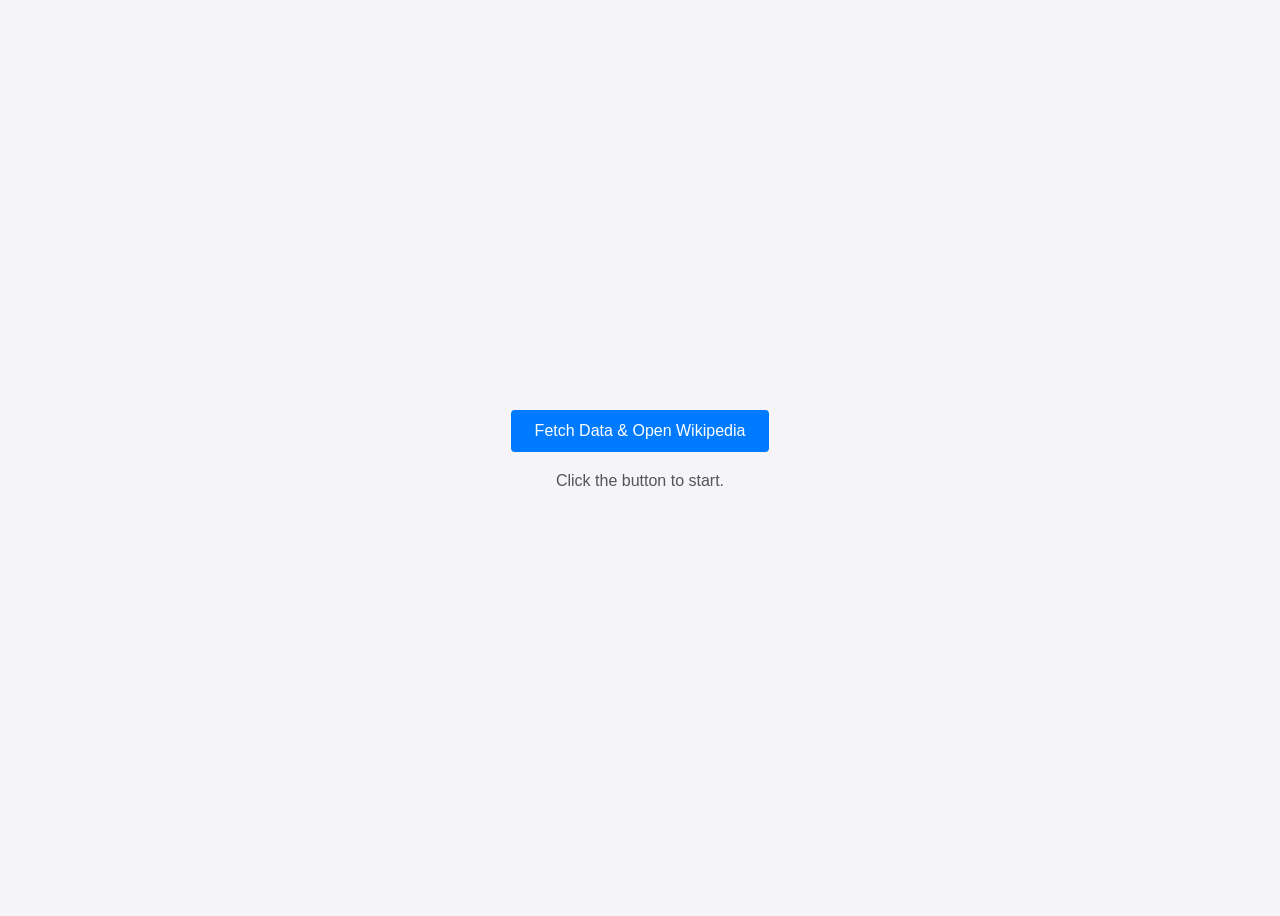
<file: test/asyncClickToOpen.html>
<!DOCTYPE html>
<html lang="zh-CN">
<head>
    <meta charset="UTF-8">
    <meta name="viewport" content="width=device-width, initial-scale=1.0">
    <title>Fetch and Redirect</title>
    <style>
        body {
            font-family: sans-serif;
            display: flex;
            flex-direction: column;
            align-items: center;
            justify-content: center;
            height: 100vh;
            background-color: #f4f4f9;
        }
        button {
            padding: 12px 24px;
            font-size: 16px;
            cursor: pointer;
            background-color: #007bff;
            color: white;
            border: none;
            border-radius: 4px;
            transition: background 0.3s;
        }
        button:hover {
            background-color: #0056b3;
        }
        #status {
            margin-top: 20px;
            color: #555;
        }
    </style>
</head>
<body>

    <button id="actionBtn">Fetch Data & Open Wikipedia</button>
    <p id="status">Click the button to start.</p>

    <script>
        const btn = document.getElementById('actionBtn');
        const status = document.getElementById('status');

        btn.addEventListener('click', () => {
            status.textContent = "Fetching data...";

            // 1. Perform the fetch
            fetch('https://dummyjson.com/test')
                .then(res => res.json())
                .then(data => {
                    console.log('Success:', data);
                    status.textContent = "Data fetched! Opening link...";

                    // 2. Create the anchor element
                    const link = document.createElement('a');
                    link.href = "https://www.wikipedia.org";
                    link.target = "WikipediaWindow";
                    link.textContent = "维基百科（在新标签页打开）";
                    
                    // Style it to be invisible but present in DOM
                    link.style.display = "none";
                    document.body.appendChild(link);

                    // 3. Programmatically click it
                    // NOTE: This works here because it's inside a click-event stack
                    link.click();

                    // 4. Cleanup
                    setTimeout(() => {
                        document.body.removeChild(link);
                        status.textContent = "Done!";
                    }, 1000);
                })
                .catch(err => {
                    console.error('Error:', err);
                    status.textContent = "Fetch failed.";
                });
        });
    </script>
</body>
</html>
</file>
<file: demo/cmk3/index.css>
@font-face { 
    font-family: 'BopomofoRuby';
    src: url(../fonts/BopomofoRuby1909-v1-Regular.ttf);
}

#reader {
    font-size: 40px;
    line-height: 1.2;
}

/* --- Mode: Characters only --- */
.mode-han bpmf {
    display: inline-block;
}

/* --- Mode: Characters + Zhuyin (vertical on right) --- */
.mode-zhu bpmf {
    position: relative;
    display: inline-block;
    padding-right: 0.5em;
}

.mode-zhu bpmf::after {
    content: attr(zhu);
    writing-mode: vertical-rl;
    display: flex;              /* treat as flex column */
    align-items: center;        /* center horizontally */
    justify-content: center;    /* center vertically */
    position: absolute;
    right: -1.5em;
    left: 1em;
    top: 0;
    bottom: 0;
    font-family: 'BopomofoRuby';
    font-size: 0.30em;
    text-orientation: upright;
    line-height: 1;             /* keep glyphs tight */
}

/* --- Mode: Characters + Pinyin (horizontal on top) --- */
.mode-pin bpmf {
    position: relative;
    display: inline-block;
    padding-top: 0.5em;
}

.mode-pin bpmf::before {
    content: attr(pin);
    display: flex;              /* treat as flex column */
    align-items: center;        /* center horizontally */
    justify-content: center;    /* center vertically */
    position: absolute;
    top: 0.1em;
    right: 0;
    left: 0;
    font-family: 'sans-serif';
    font-size: 0.4em;
    line-height: 1;             /* keep glyphs tight */
}

/* --- Mode: Zhuyin only (vertical but laid out horizontally) --- */
.mode-zhu-only bpmf {
    writing-mode: vertical-rl;
    font-size: 0;               /* hide the base character */
    color: transparent;         /* ensure no glyph shows */
    margin-left: 5px;
    margin-right: 5px;
}

.mode-zhu-only bpmf::after {
    content: attr(zhu);
    font-family: 'BopomofoRuby';
    font-size: 20px;
    text-orientation: upright;
}

.mode-zhu-only bpmf {
    color: black;
}

/* --- Mode: Pinyin only --- */
.mode-pin-only bpmf {
    font-size: 0;               /* hide the base character */
    color: transparent;         /* ensure no glyph shows */
    margin-left: 5px;
    margin-right: 5px;
}

.mode-pin-only bpmf::before {
    content: attr(pin);
    font-family: 'sans-serif';
    font-size: 35px;            /* restore readable size */
}

.mode-pin-only bpmf {
    color: black;
}
</file>
<file: demo/cmk4/index.css>
@font-face { 
    font-family: 'BopomofoRuby';
    src: url(../fonts/BopomofoRuby1909-v1-Regular.ttf);
}

html, body {
    height: 100%;
    margin: 0;
    overflow: hidden; /* prevents entire page scroll, delegating to main-content */
}

body {
    display: flex;
    flex-direction: column;
}

.main-content {
    flex: 1;
    overflow-y: auto;
    padding: 20px;
}

/* ============================
   Base Reader
   ============================ */
#reader, #output {
    font-size: 40px;
    line-height: 1.2;
    margin-bottom: 1em;
}

#output {
    margin-top: 1em;
    padding-top: 1em;
    border-top: 1px dashed #ccc;
    min-height: 2em;
}

/* --- Mode: Characters only --- */
.mode-han bpmf {
    display: inline-block;
}

/* --- Mode: Characters + Zhuyin (vertical on right) --- */
.mode-zhu bpmf {
    position: relative;
    display: inline-block;
    padding-right: 0.5em;
}

.mode-zhu bpmf::after {
    content: attr(zhu);
    writing-mode: vertical-rl;
    display: flex;
    align-items: center;
    justify-content: center;
    position: absolute;
    right: -1.5em;
    left: 1em;
    top: 0;
    bottom: 0;
    font-family: 'BopomofoRuby';
    font-size: 0.30em;
    text-orientation: upright;
    line-height: 1;
}

/* --- Mode: Characters + Pinyin (horizontal on top) --- */
.mode-pin bpmf {
    position: relative;
    display: inline-block;
    padding-top: 0.5em;
}

.mode-pin bpmf::before {
    content: attr(pin);
    display: flex;
    align-items: center;
    justify-content: center;
    position: absolute;
    top: 0.1em;
    right: 0;
    left: 0;
    font-family: 'sans-serif';
    font-size: 0.4em;
    line-height: 1;
}

/* --- Mode: Zhuyin only --- */
.mode-zhu-only bpmf {
    writing-mode: vertical-rl;
    font-size: 0;
    color: transparent;
    margin-left: 5px;
    margin-right: 5px;
}

.mode-zhu-only bpmf::after {
    content: attr(zhu);
    font-family: 'BopomofoRuby';
    font-size: 20px;
    text-orientation: upright;
}

.mode-zhu-only bpmf {
    color: black;
}

/* --- Mode: Pinyin only --- */
.mode-pin-only bpmf {
    font-size: 0;
    color: transparent;
    margin-left: 5px;
    margin-right: 5px;
}

.mode-pin-only bpmf::before {
    content: attr(pin);
    font-family: 'sans-serif';
    font-size: 35px;
}

.mode-pin-only bpmf {
    color: black;
}

/* ============================
   Controls
   ============================ */
.controls {
    margin-left: 1.0em;
    margin-top: 1.0em;
    margin-bottom: 1.0em;
}

.controls button {
    margin-right: 6px;
    padding: 6px 14px;
    font-size: 14px;
    cursor: pointer;
    border: 1px solid #999;
    border-radius: 4px;
    background: #f5f5f5;
}

.controls button:hover {
    background: #ddd;
}

/* ============================
   Input Section
   ============================ */
.input-section {
    margin-top: 0;
    background: #fdfdfd;
    border-top: 1px solid #ccc;
    padding: 1.2em 20px 20px 20px;
    font-family: sans-serif;
    box-shadow: 0 -2px 10px rgba(0,0,0,0.05);
    z-index: 100;
}

.input-section label {
    display: block;
    font-size: 16px;
    font-weight: bold;
    margin-bottom: 0.4em;
}

.input-hint {
    font-size: 13px;
    color: #555;
    margin-bottom: 0.6em;
    line-height: 1.6;
}

.input-hint code {
    background: #f0f0f0;
    padding: 1px 5px;
    border-radius: 3px;
    font-family: monospace;
}

#bpmf-input {
    display: block;
    width: 100%;
    max-width: 700px;
    font-size: 16px;
    font-family: monospace;
    padding: 8px;
    border: 1px solid #bbb;
    border-radius: 4px;
    box-sizing: border-box;
    resize: vertical;
    margin-bottom: 0.6em;
}

#generate-btn, #clear-btn {
    padding: 7px 18px;
    font-size: 14px;
    cursor: pointer;
    border-radius: 4px;
    border: 1px solid #999;
    margin-right: 8px;
}

#generate-btn {
    background: #3a7bd5;
    color: white;
    border-color: #2a5db5;
}

#generate-btn:hover {
    background: #2a5db5;
}

#clear-btn {
    background: #f5f5f5;
}

#clear-btn:hover {
    background: #ddd;
}
</file>
<file: demo/cmk5/index.css>
@font-face { 
    font-family: 'BopomofoRuby';
    src: url(../fonts/BopomofoRuby1909-v1-Regular.ttf);
}

#reader {
    font-size: 40px;
    line-height: 1.2;
}

/* --- Mode: Characters only --- */
.mode-han bpmf {
    display: inline-block;
}

/* --- Mode: Characters + Zhuyin (vertical on right) --- */
.mode-zhu bpmf {
    position: relative;
    display: inline-block;
    padding-right: 0.5em;
}

.mode-zhu bpmf::after {
    content: attr(zhuyin);
    writing-mode: vertical-rl;
    display: flex;              /* treat as flex column */
    align-items: center;        /* center horizontally */
    justify-content: center;    /* center vertically */
    position: absolute;
    right: -1.5em;
    left: 1em;
    top: 0;
    bottom: 0;
    font-family: 'BopomofoRuby';
    font-size: 0.30em;
    text-orientation: upright;
    line-height: 1;             /* keep glyphs tight */
}

/* --- Mode: Characters + Pinyin (horizontal on top) --- */
.mode-pin bpmf {
    position: relative;
    display: inline-block;
    padding-top: 0.5em;
}

.mode-pin bpmf::before {
    content: attr(pinyin);
    display: flex;              /* treat as flex column */
    align-items: center;        /* center horizontally */
    justify-content: center;    /* center vertically */
    position: absolute;
    top: 0.1em;
    right: 0;
    left: 0;
    font-family: 'sans-serif';
    font-size: 0.4em;
    line-height: 1;             /* keep glyphs tight */
}

/* --- Mode: Zhuyin only (vertical but laid out horizontally) --- */
.mode-zhu-only bpmf {
    writing-mode: vertical-rl;
    font-size: 0;               /* hide the base character */
    color: transparent;         /* ensure no glyph shows */
    margin-left: 5px;
    margin-right: 5px;
}

.mode-zhu-only bpmf::after {
    content: attr(zhuyin);
    font-family: 'BopomofoRuby';
    font-size: 20px;
    text-orientation: upright;
}

.mode-zhu-only bpmf {
    color: black;
}

/* --- Mode: Pinyin only --- */
.mode-pin-only bpmf {
    font-size: 0;               /* hide the base character */
    color: transparent;         /* ensure no glyph shows */
    margin-left: 5px;
    margin-right: 5px;
}

.mode-pin-only bpmf::before {
    content: attr(pinyin);
    font-family: 'sans-serif';
    font-size: 35px;            /* restore readable size */
}

.mode-pin-only bpmf {
    color: black;
}
</file>
<file: demo/cmk6/index.css>
@font-face { 
    font-family: 'BopomofoRuby';
    src: url(../fonts/BopomofoRuby1909-v1-Regular.ttf);
}

#reader {
    font-size: 40px;
    line-height: 1.2;
}

/* --- Mode: Characters only --- */
.mode-han bpmf {
    display: inline-block;
}

/* --- Mode: Characters + Zhuyin (vertical on right) --- */
.mode-zhu bpmf {
    position: relative;
    display: inline-block;
    padding-right: 0.5em;
}

.mode-zhu bpmf::after {
    content: attr(zhuyin);
    writing-mode: vertical-rl;
    display: flex;              /* treat as flex column */
    align-items: center;        /* center horizontally */
    justify-content: center;    /* center vertically */
    position: absolute;
    right: -1.5em;
    left: 1em;
    top: 0;
    bottom: 0;
    font-family: 'BopomofoRuby';
    font-size: 0.30em;
    text-orientation: upright;
    line-height: 1;             /* keep glyphs tight */
}

/* --- Mode: Characters + Pinyin (horizontal on top) --- */
.mode-pin bpmf {
    position: relative;
    display: inline-block;
    padding-top: 0.5em;
}

.mode-pin bpmf::before {
    content: attr(pinyin);
    display: flex;              /* treat as flex column */
    align-items: center;        /* center horizontally */
    justify-content: center;    /* center vertically */
    position: absolute;
    top: 0.1em;
    right: 0;
    left: 0;
    font-family: 'sans-serif';
    font-size: 0.4em;
    line-height: 1;             /* keep glyphs tight */
}

/* --- Mode: Zhuyin only (vertical but laid out horizontally) --- */
.mode-zhu-only bpmf {
    writing-mode: vertical-rl;
    font-size: 0;               /* hide the base character */
    color: transparent;         /* ensure no glyph shows */
    margin-left: 5px;
    margin-right: 5px;
}

.mode-zhu-only bpmf::after {
    content: attr(zhuyin);
    font-family: 'BopomofoRuby';
    font-size: 20px;
    text-orientation: upright;
}

.mode-zhu-only bpmf {
    color: black;
}

/* --- Mode: Pinyin only --- */
.mode-pin-only bpmf {
    font-size: 0;               /* hide the base character */
    color: transparent;         /* ensure no glyph shows */
    margin-left: 5px;
    margin-right: 5px;
}

.mode-pin-only bpmf::before {
    content: attr(pinyin);
    font-family: 'sans-serif';
    font-size: 35px;            /* restore readable size */
}

.mode-pin-only bpmf {
    color: black;
}

/* --- Controls Styling --- */
.controls {
    margin-bottom: 25px;
    padding: 20px;
    background: rgba(255, 255, 255, 0.9);
    backdrop-filter: blur(15px);
    border-radius: 16px;
    box-shadow: 0 10px 30px rgba(0,0,0,0.08);
    display: flex;
    flex-direction: column;
    gap: 15px;
    border: 1px solid rgba(255, 255, 255, 0.3);
    position: sticky;
    top: 10px;
    z-index: 100;
}

.controls .group {
    display: flex;
    align-items: center;
    gap: 12px;
    flex-wrap: wrap;
}

.controls .label {
    font-size: 13px;
    font-weight: 600;
    color: #666;
    text-transform: uppercase;
    letter-spacing: 0.5px;
    min-width: 100px;
}

button {
    padding: 8px 16px;
    border: 1px solid rgba(0,0,0,0.05);
    background: #ffffff;
    color: #444;
    border-radius: 8px;
    font-size: 14px;
    font-weight: 500;
    cursor: pointer;
    transition: all 0.25s cubic-bezier(0.4, 0, 0.2, 1);
    box-shadow: 0 2px 4px rgba(0,0,0,0.02);
}

button:hover {
    background: #f8f9fa;
    border-color: rgba(0,0,0,0.1);
    transform: translateY(-2px);
    box-shadow: 0 6px 12px rgba(0,0,0,0.06);
}

button:active {
    transform: translateY(0);
}

button[onclick^="speak"] {
    background: #eef7ff;
    color: #007aff;
    border-color: #cce5ff;
}

button[onclick^="speak"]:hover {
    background: #007aff;
    color: white;
}

button.stop-btn {
    background: #fff5f5;
    color: #ff3b30;
    border-color: #ffd5d5;
}

button.stop-btn:hover {
    background: #ff3b30;
    color: white;
}
</file>
<file: demo/cmk_1/index.css>
@font-face {
    font-family: BopomofoRuby;
    src: url(../font/BopomofoRuby1909-v1-Regular.ttf);
}

.dummy {
    font-size: 40px;
    line-height: 1.8;
    letter-spacing: 2px
}

/* font-family: '標楷體'; */

.dummy2 {
    font-family: BopomofoRuby, "KaiTi TC", "BiauKai", "標楷體";
    font-size: 40px;
    line-height: 1.8;
    letter-spacing: 2px
}

.inter {
    ruby-position: inter-character;
}

ruby {
    padding-right: 2px;
}

/* 豎標 */
.h {
    font-variant-east-asian: salt;
    -moz-font-feature-settings: "salt";
    -webkit-font-feature-settings: "salt";
    font-feature-settings: "salt";
}

/* 橫標 */
.v {
    writing-mode: vertical-rl;
    -webkit-writing-mode: vertical-rl;
    -moz-writing-mode: vertical-rl;
    text-orientation: upright;
}

rt {
    font-size: 26%;
    letter-spacing: 0;
    ruby-align: center;
    text-align: center;
    /* chrome */
    text-orientation: upright;
    letter-spacing: 0;
}

h2 {
    background: #ccc;
}

fieldset {
    width: 12em;
}

h1 {
    text-align: center;
    font-size: 2rem;
}

h1 rt {
    font-family: BopomofoRuby;
}

p {
    margin: 0;
    font-size: 14pt;
    line-height: 1.7;
    text-align: justify;
    text-indent: 2rem;
}

.body {
    column-count: 2;
    column-gap: 3rem;
    column-rule: solid black 1px;
    max-width: 49rem;
    margin-left: auto;
    margin-right: auto;
}

@media only screen and (max-width:48em) {
    .body {
        max-width: 23rem;
        column-count: 1;
    }

    p {
        margin-bottom: 1rem;
        text-indent: 0;
    }
}

fieldset {
    width: 12em;
    display: inline-block;
    vertical-align: top;
}

.lr { writing-mode:lr-tb; }

/* ==========================================================================
   PINYIN-SPECIFIC STYLES (Integrated from the first CSS)
   ========================================================================== */

.pinyin rt {
    font-family: sans-serif;
    /* Pinyin looks better in sans-serif */
    font-size: 38%;
    /* Adjust size for readability */
    letter-spacing: 1px;
}

.pinyin.v rt,
.pinyin.inter rt {
    font-family: sans-serif;
    /* Pinyin looks better in sans-serif */
    text-orientation: mixed;
    font-size: 38%;
    padding-left: 2px;
}
</file>
